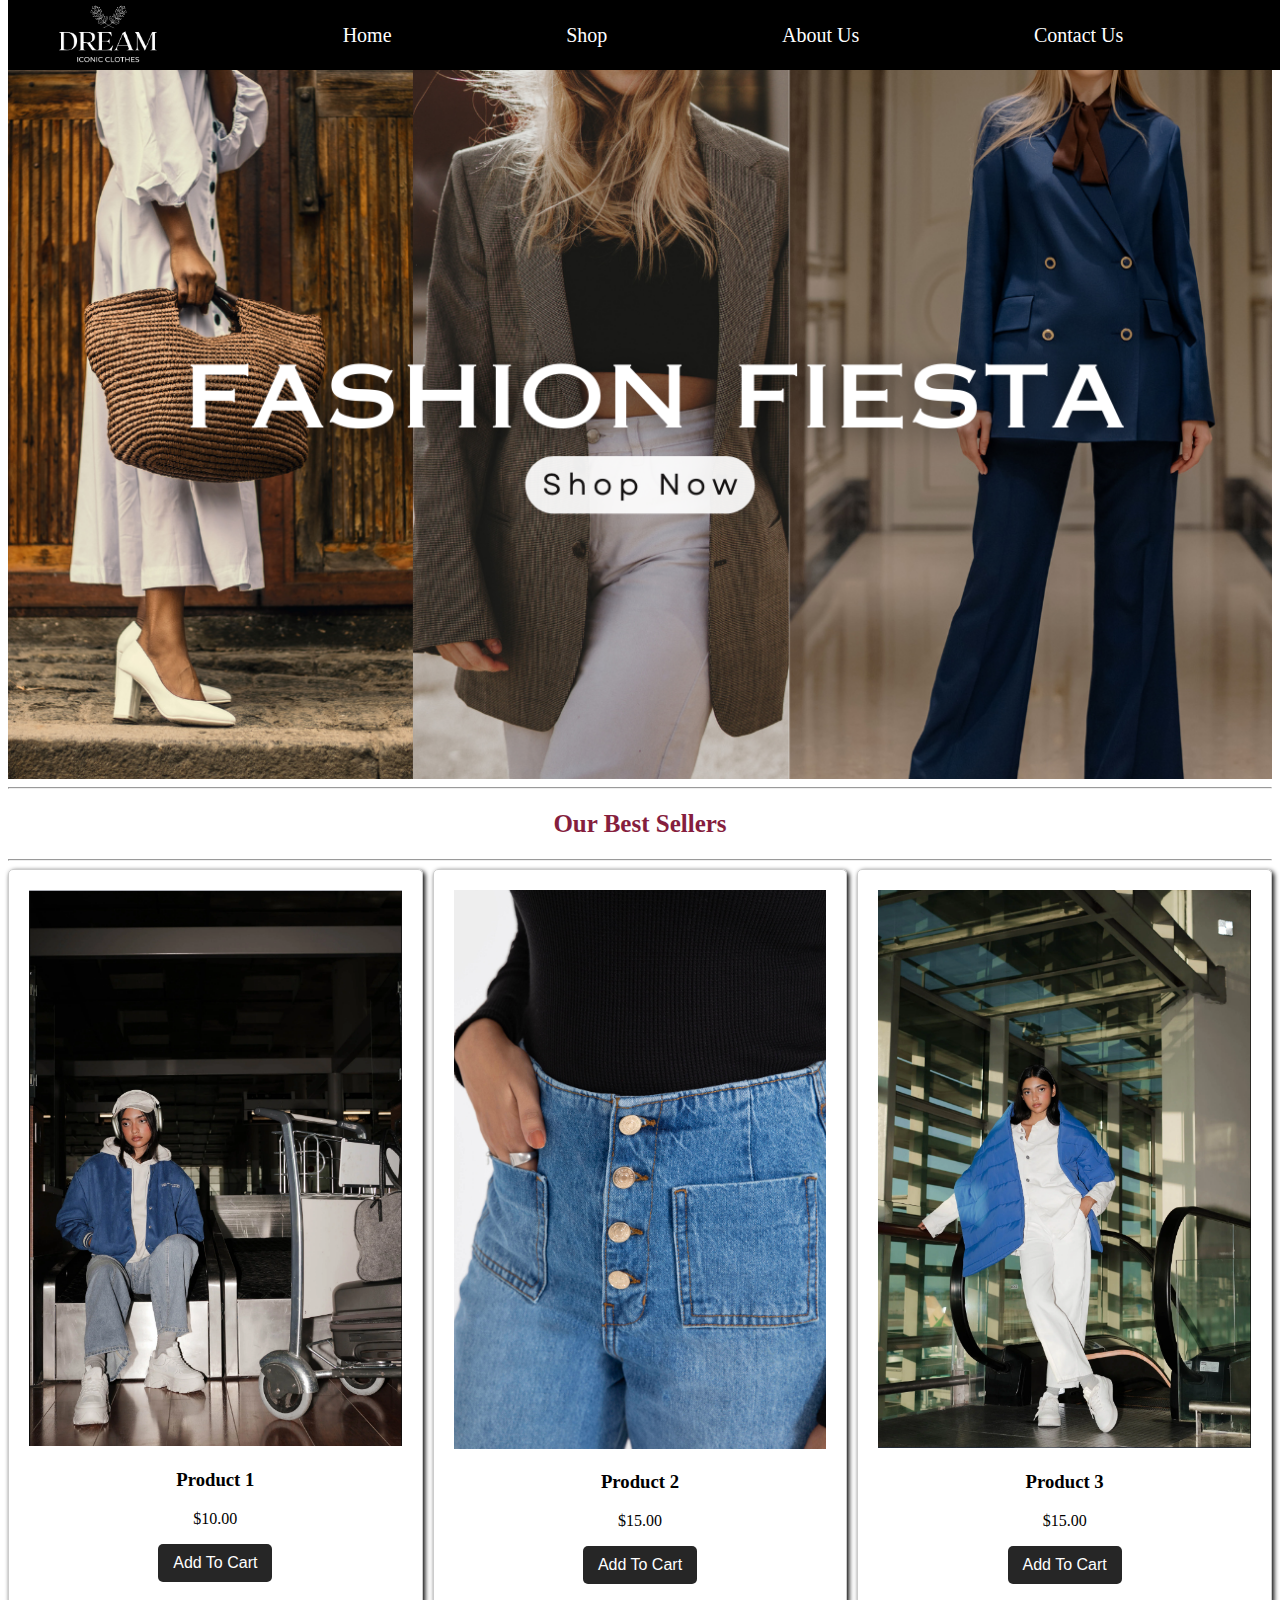
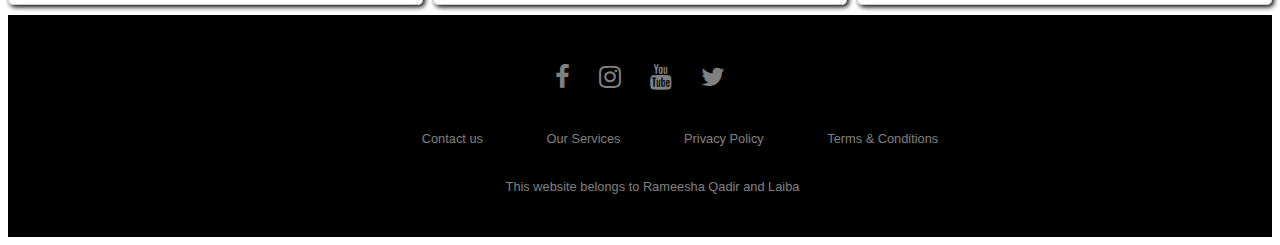
<file: index.html>
<!DOCTYPE html>
<html lang="en">
<head>
    <meta charset="UTF-8">
    <meta name="viewport" content="width=device-width, initial-scale=1.0">
    <title>Home</title>
    <link rel="stylesheet" href="style1.css"/>
    <link rel="stylesheet" href="https://cdnjs.cloudflare.com/ajax/libs/font-awesome/4.7.0/css/font-awesome.min.css">
</head>
<body>
    <div id="header">
        <img src="dream.png" alt="Fashion Fiesta Logo">
        <ul>
            <li><a href="index.html">Home</a></li>
            <li><a href="products.html" target="_blank">Shop</a></li>
            <li><a href="About.html" target="_blank">About Us</a></li>
            <li><a href="contact.html" target="_blank">Contact Us</a></li>
        </ul>
    </div>
    <br/>

    <div id="home">
    <div id="pic">
        <img src="mainpic.png">
    </div>
    <hr>
    <h2>Our Best Sellers</h2>
    <hr>
    
    <div class="container">
        <div class="box">
            <img src="product1.PNG" alt="Product 1">
            <h3>Product 1</h3>
            <p>$10.00</p>
           <button>Add To Cart</button>
        </div>

        <div class="box">
            <img src="product2.jpg" alt="Product 2">
            <h3>Product 2</h3>
            <p>$15.00</p>
            <button>Add To Cart</button>
        </div>
        <div class="box">
            <img src="product3.PNG" alt="Product 2">
            <h3>Product 3</h3>
            <p>$15.00</p>
            <button>Add To Cart</button>
        </div>
    </div>
    <footer>
        <div class="footer">
            <div class="row">
                <a href="https://www.facebook.com/login/" target="_blank"><i class="fa fa-facebook"></i></a>
                <a href="https://www.instagram.com/accounts/login/?hl=en" target="_blank"><i class="fa fa-instagram"></i></a>
                <a href="https://www.youtube.com/" target="_blank"><i class="fa fa-youtube"></i></a>
                <a href="https://twitter.com/login" target="_blank"><i class="fa fa-twitter"></i></a>
            </div>
    
            <div class="row">
                <ul>
                    <li><a href="#">Contact us</a></li>
                    <li><a href="#">Our Services</a></li>
                    <li><a href="#">Privacy Policy</a></li>
                    <li><a href="#">Terms & Conditions</a></li>
                </ul>
            </div>
    
            <p style="color: gray; padding-left: 25px; font-size:0.8em;">This website belongs to Rameesha Qadir and Laiba</p>
        </div>
        
    </footer>
</body>
</html>
</file>
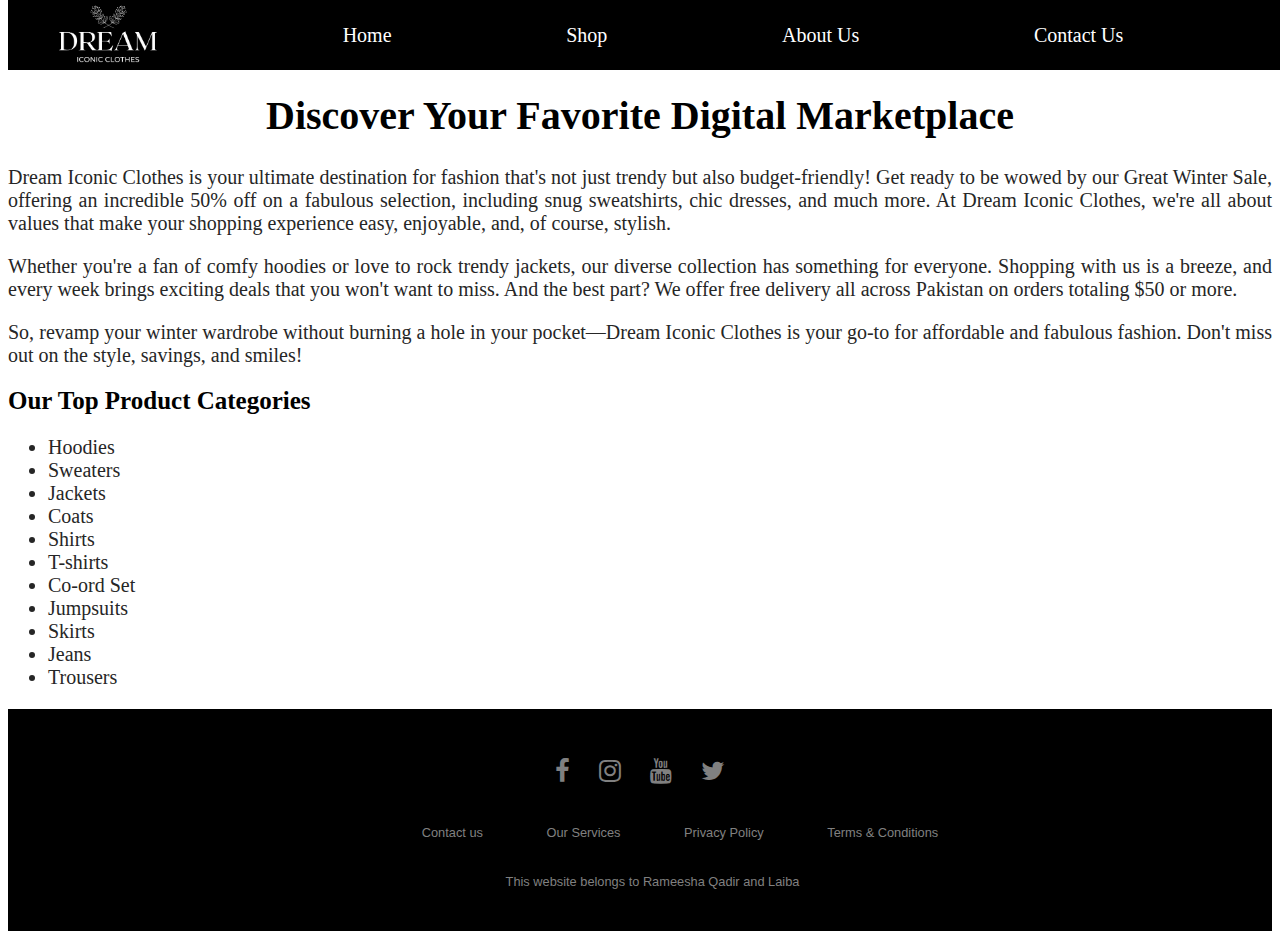
<file: About.html>
<!DOCTYPE html>
<html lang="en">
<head>
    <meta charset="UTF-8">
    <meta name="viewport" content="width=device-width, initial-scale=1.0">
    <title>About</title>
    <link rel="stylesheet" href="style1.css"/>
    <link rel="stylesheet" href="https://cdnjs.cloudflare.com/ajax/libs/font-awesome/4.7.0/css/font-awesome.min.css">

</head>
<body>
    <div id="header">
        <img src="dream.png" alt="Fashion Fiesta Logo">
        <ul>
            <li><a href="index.html" target="_blank">Home</a></li>
            <li><a href="products.html" target="_blank">Shop</a></li>
            <li><a href="About.html">About Us</a></li>
            <li><a href="contact.html" target="_blank">Contact Us</a></li>
        </ul>
    </div>
    <div id="info">
        <h1>Discover Your Favorite Digital Marketplace</h1>
        <p>Dream Iconic Clothes is your ultimate destination for fashion that's not just trendy but also budget-friendly! Get ready to be wowed by our Great Winter Sale, offering an incredible 50% off on a fabulous selection, including snug sweatshirts, chic dresses, and much more. At Dream Iconic Clothes, we're all about values that make your shopping experience easy, enjoyable, and, of course, stylish.</p>
        
        <p>Whether you're a fan of comfy hoodies or love to rock trendy jackets, our diverse collection has something for everyone. Shopping with us is a breeze, and every week brings exciting deals that you won't want to miss. And the best part? We offer free delivery all across Pakistan on orders totaling $50 or more.</p>
        
        <p>So, revamp your winter wardrobe without burning a hole in your pocket—Dream Iconic Clothes is your go-to for affordable and fabulous fashion. Don't miss out on the style, savings, and smiles!</p>
        <h2>Our Top Product Categories</h2>
        <ul>
            <li>Hoodies</li>
            <li>Sweaters</li>
            <li>Jackets</li>
            <li>Coats</li>
            <li>Shirts</li>
            <li>T-shirts</li>
            <li>Co-ord Set</li>
            <li>Jumpsuits</li>
            <li>Skirts</li>
            <li>Jeans</li>
            <li>Trousers</li>
        </ul>
    </div>
    <footer>
        <div class="footer">
            <div class="row">
                <a href="https://www.facebook.com/login/" target="_blank"><i class="fa fa-facebook"></i></a>
                <a href="https://www.instagram.com/accounts/login/?hl=en" target="_blank"><i class="fa fa-instagram"></i></a>
                <a href="https://www.youtube.com/" target="_blank"><i class="fa fa-youtube"></i></a>
                <a href="https://twitter.com/login" target="_blank"><i class="fa fa-twitter"></i></a>
            </div>
    
            <div class="row">
                <ul>
                    <li><a href="#">Contact us</a></li>
                    <li><a href="#">Our Services</a></li>
                    <li><a href="#">Privacy Policy</a></li>
                    <li><a href="#">Terms & Conditions</a></li>
                </ul>
            </div>
    
            <p style="color: gray; padding-left: 25px; font-size:0.8em;">This website belongs to Rameesha Qadir and Laiba</p>
        </div>
        
    </footer>
</body>
</html>
</file>
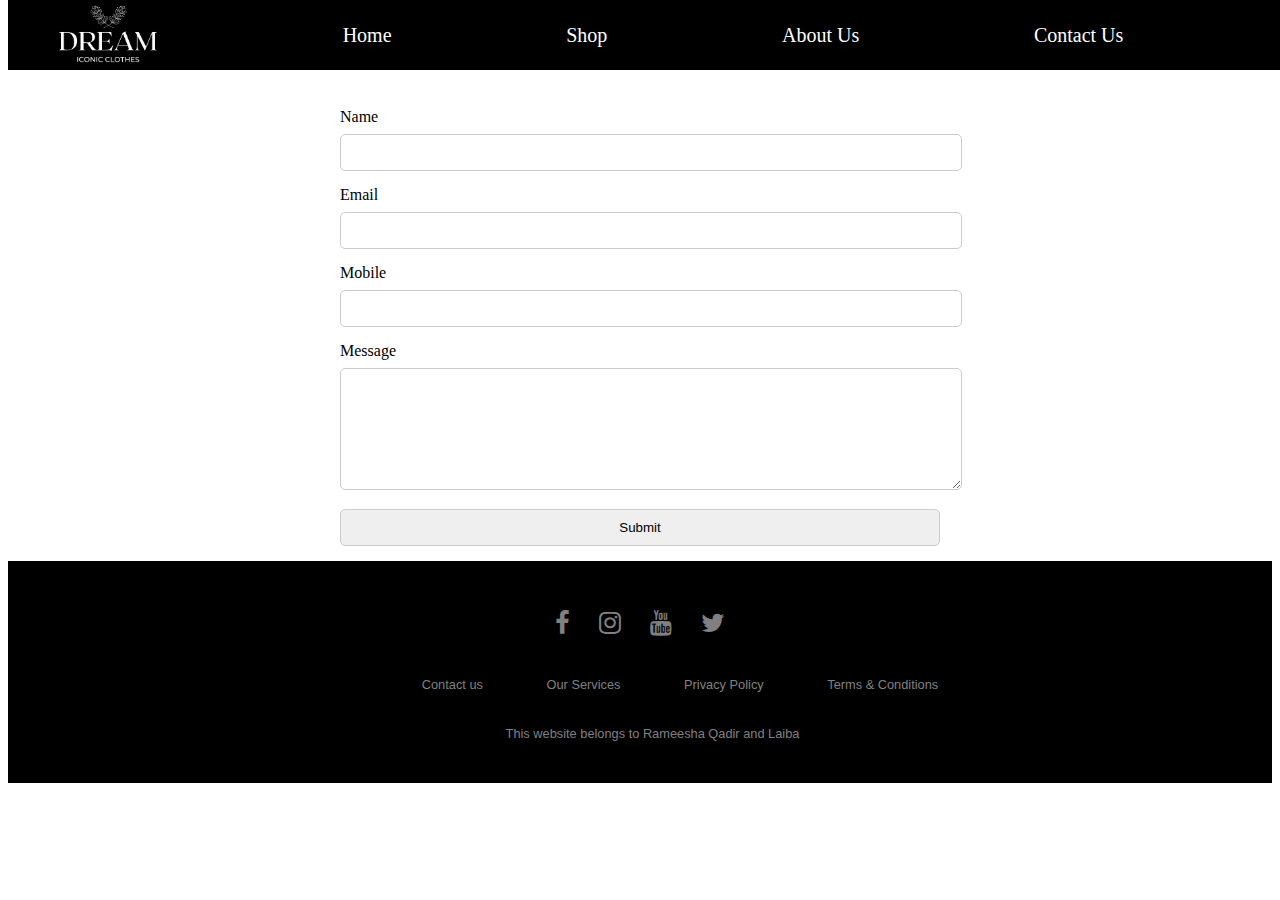
<file: contact.html>
<!DOCTYPE html>
<html lang="en">

<head>
    <meta charset="UTF-8">
    <meta name="viewport" content="width=device-width, initial-scale=1.0">
    <title>Contact</title>
    <link rel="stylesheet" href="style1.css" />
    <link rel="stylesheet" href="https://cdnjs.cloudflare.com/ajax/libs/font-awesome/4.7.0/css/font-awesome.min.css">
</head>

<body>
    <div id="header">
        <img src="dream.png" alt="Fashion Fiesta Logo">
        <ul>
            <li><a href="index.html" target="_blank">Home</a></li>
            <li><a href="products.html" target="_blank">Shop</a></li>
            <li><a href="About.html" target="_blank">About Us</a></li>
            <li><a href="contact.html">Contact Us</a></li>
        </ul>
    </div>
    <form>
        <label>Name</label>
        <input type="text" id="username" name="username">

        <label>Email</label>
        <input type="email" id="mail" name="mail">

        <label>Mobile</label>
        <input type="tel" id="number" name="number">

        <label>Message</label>
        <textarea id="comment" name="comment"></textarea>

        <input type="submit" value="Submit">
    </form>
    <footer>
        <div class="footer">
            <div class="row">
                <a href="https://www.facebook.com/login/" target="_blank"><i class="fa fa-facebook"></i></a>
                <a href="https://www.instagram.com/accounts/login/?hl=en" target="_blank"><i class="fa fa-instagram"></i></a>
                <a href="https://www.youtube.com/" target="_blank"><i class="fa fa-youtube"></i></a>
                <a href="https://twitter.com/login" target="_blank"><i class="fa fa-twitter"></i></a>
            </div>
    
            <div class="row">
                <ul>
                    <li><a href="#">Contact us</a></li>
                    <li><a href="#">Our Services</a></li>
                    <li><a href="#">Privacy Policy</a></li>
                    <li><a href="#">Terms & Conditions</a></li>
                </ul>
            </div>
    
            <p style="color: gray; padding-left: 25px; font-size:0.8em;">This website belongs to Rameesha Qadir and Laiba</p>
        </div>
        
    </footer>
</body>

</html>
</file>
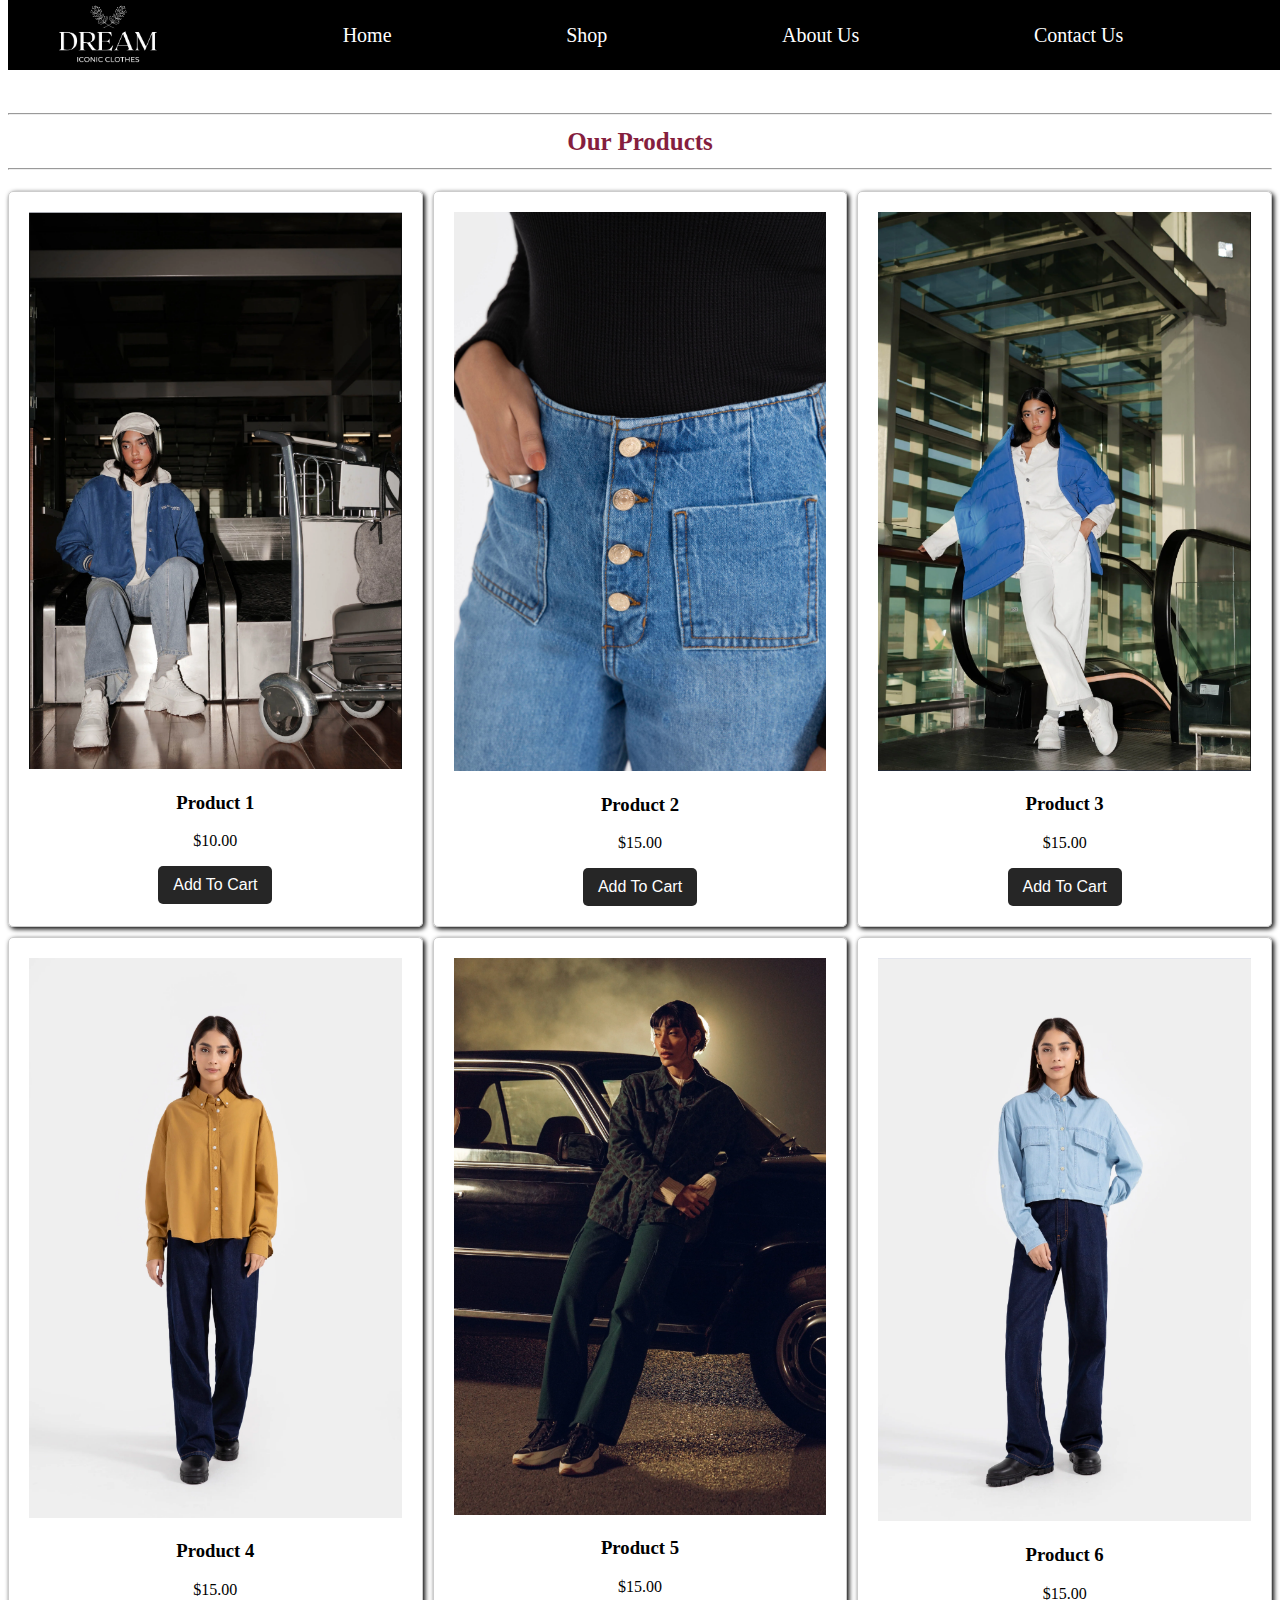
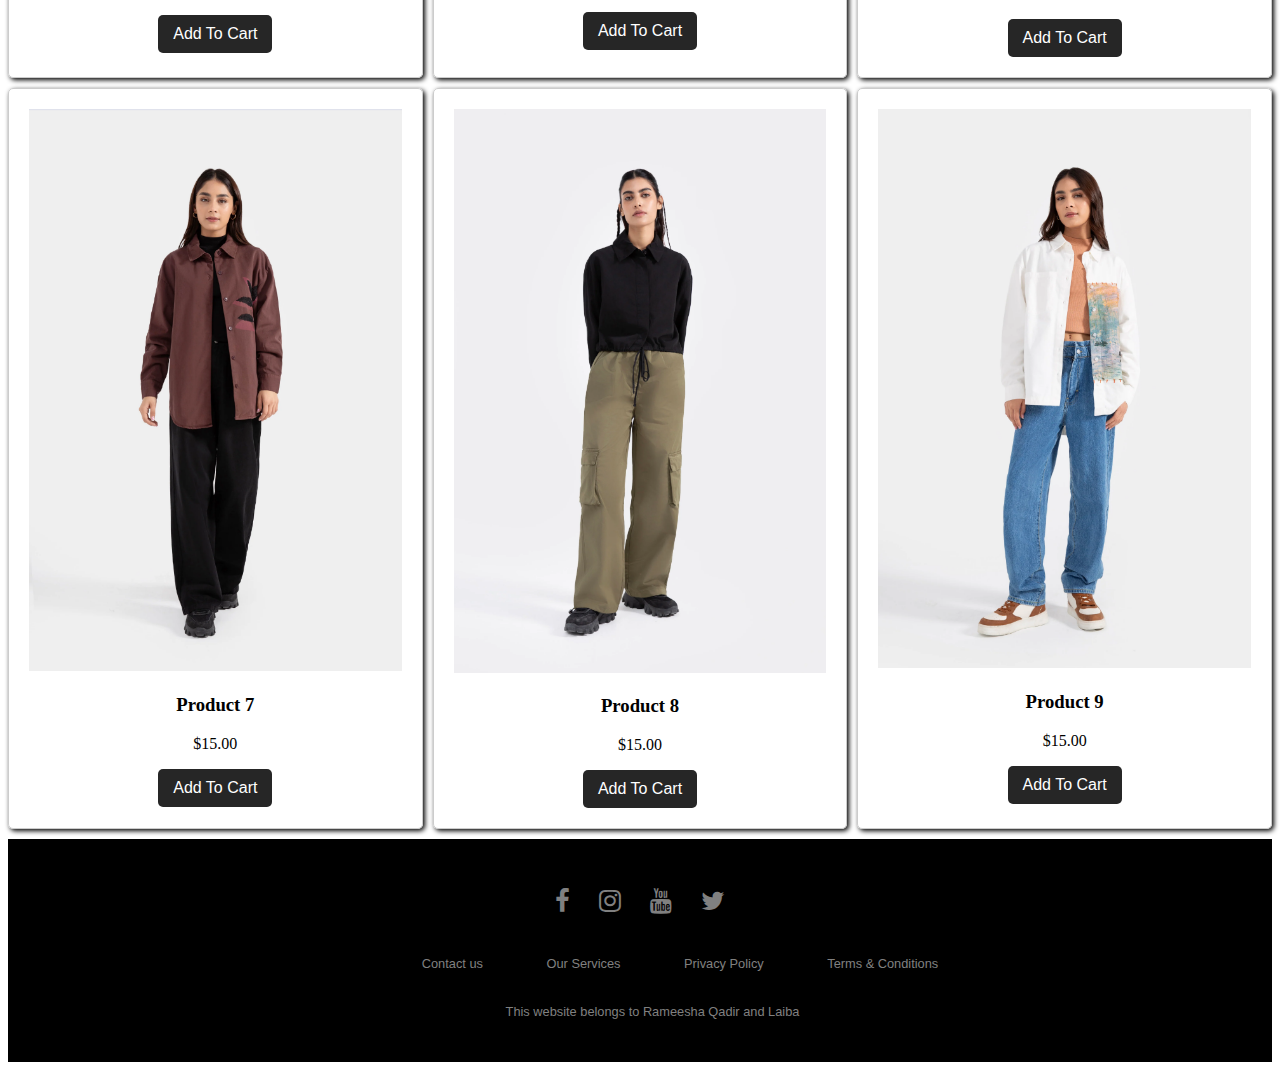
<file: products.html>
<!DOCTYPE html>
<html lang="en">
<head>
    <meta charset="UTF-8">
    <meta name="viewport" content="width=device-width, initial-scale=1.0">
    <title>Products</title>
    <link rel="stylesheet" href="style1.css"/>
    <link rel="stylesheet" href="https://cdnjs.cloudflare.com/ajax/libs/font-awesome/4.7.0/css/font-awesome.min.css">
</head>
<body>
    <div id="header">
        <img src="dream.png" alt="Fashion Fiesta Logo">
        <ul>
            <li><a href="index.html" target="_blank">Home</a></li>
            <li><a href="products.html">Shop</a></li>
            <li><a href="About.html" target="_blank">About Us</a></li>
            <li><a href="contact.html" target="_blank">Contact Us</a></li>
        </ul>
    </div>
    <h2 style="padding-top: 80px;"><hr>Our Products<hr></h2>
    <div class="container">
        <div class="box">
            <img src="product1.PNG" alt="Product 1">
            <h3>Product 1</h3>
            <p>$10.00</p>
            <button>Add To Cart</button>
        </div>

        <div class="box">
            <img src="product2.jpg" alt="Product 2">
            <h3>Product 2</h3>
            <p>$15.00</p>
            <button>Add To Cart</button>
        </div>
        <div class="box">
            <img src="product3.PNG" alt="Product 3">
            <h3>Product 3</h3>
            <p>$15.00</p>
            <button>Add To Cart</button>
        </div>
        <div class="box">
            <img src="product4.PNG" alt="Product 4">
            <h3>Product 4</h3>
            <p>$15.00</p>
            <button>Add To Cart</button>
        </div>
        <div class="box">
            <img src="product5.PNG" alt="Product 5">
            <h3>Product 5</h3>
            <p>$15.00</p>
            <button>Add To Cart</button>
        </div>
        <div class="box">
            <img src="product6.PNG" alt="Product 6">
            <h3>Product 6</h3>
            <p>$15.00</p>
            <button>Add To Cart</button>
        </div>
        <div class="box">
            <img src="product7.PNG" alt="Product 7">
            <h3>Product 7</h3>
            <p>$15.00</p>
            <button>Add To Cart</button>
        </div>
        <div class="box">
            <img src="product8.PNG" alt="Product 8">
            <h3>Product 8</h3>
            <p>$15.00</p>
            <button>Add To Cart</button>
        </div>
        <div class="box">
            <img src="product9.PNG" alt="Product 9">
            <h3>Product 9</h3>
            <p>$15.00</p>
            <button>Add To Cart</button>
        </div>
    </div>
    <footer>
        <div class="footer">
            <div class="row">
                <a href="https://www.facebook.com/login/" target="_blank"><i class="fa fa-facebook"></i></a>
                <a href="https://www.instagram.com/accounts/login/?hl=en" target="_blank"><i class="fa fa-instagram"></i></a>
                <a href="https://www.youtube.com/" target="_blank"><i class="fa fa-youtube"></i></a>
                <a href="https://twitter.com/login" target="_blank"><i class="fa fa-twitter"></i></a>
            </div>
    
            <div class="row">
                <ul>
                    <li><a href="#">Contact us</a></li>
                    <li><a href="#">Our Services</a></li>
                    <li><a href="#">Privacy Policy</a></li>
                    <li><a href="#">Terms & Conditions</a></li>
                </ul>
            </div>
    
            <p style="color: gray; padding-left: 25px; font-size:0.8em;">This website belongs to Rameesha Qadir and Laiba</p>
        </div>
        
    </footer>
    </div>
</body>
</html>
</file>
<file: style1.css>
#header {
    display: flex;
    align-items: center;
    height: 70px;
    position: fixed;
    top: 0;
    width: 100%;
    background-color: black;
}

#header img {
    width: 140px;
    margin-left: 30px;
    
}

#header ul {
    display: flex;
    flex-grow: 1; 
    justify-content: space-evenly;
    margin: 0;
    padding: 0;
}

#header li {
    display: inline-block;
    text-align: center;
    font-size: 20px;
    margin: 10px;
    
    
}
#header li a{
    text-decoration: none;
    font-family: 'Times New Roman', Times, serif;
    color: white;
}

#pic img {
    width: 100%;
    height: auto;
    display: block;
    margin: 0 auto;
    padding-top: 42px;
}
#header li a:hover {
    color:#dec3c3;
}
h2{
    text-align: center;
    font-size: 25px;
    font-weight: bold;
    color: #851e3e;
}

button {
    background-color: #262626 ;
    color: white;
    padding: 10px 15px;
    border: none;
    border-radius: 5px;
    cursor: pointer;
    font-size: 16px;
}


button:hover {
    background-color: #7b7b7b;
}
.container {
    display: grid;
    grid-template-columns: repeat(3, 1fr);
    grid-gap: 10px;
    padding-bottom: 10px;
    }
    
    .box {
    border: 1px solid #ccc;
    border-radius: 5px;
    padding: 20px;
    text-align: center;
    box-shadow: 2px 2px 5px 0px ;
    }
    
    .box img {
    width: 100%;
    height: auto;
    }
    .footer{
        background:#000;
        padding:30px 0px;
        font-family: 'Play', sans-serif;
        text-align:center;
        }
        
        .footer .row{
        width:100%;
        margin:1% 0%;
        padding:0.6% 0%;
        color:gray;
        font-size:0.8em;
        }
        
        .footer .row a{
        text-decoration:none;
        color:gray;
        /* transition:0.5s; */
        }
        
        .footer .row a:hover{
        color:#fff;
        }
        
        .footer .row ul{
        width:100%;
        }
        
        .footer .row ul li{
        display:inline-block;
        margin:0px 30px;
        }
        
        .footer .row a i{
        font-size:2em;
        margin:0% 1%;
        }
        
        @media (max-width:720px){
        .footer{
        text-align:left;
        padding:5%;
        }
        .footer .row ul li{
        display:block;
        margin:10px 0px;
        text-align:left;
        }
        .footer .row a i{
        margin:0% 3%;
        }
        .footer p{
            color: wheat;
        }
        }
#info h1{
    padding-top: 65px;
    font-size: 40px;
    text-align: center;
    font-family: 'Times New Roman', Times, serif;
}
#info p{
    text-align: justify;
    font-size: 20px;
    font-family: 'Times New Roman', Times, serif;
    color: #262626;
    font-weight: 100;
}
#info h2{
    text-align: left;
    color: black;
    font-family: 'Times New Roman', Times, serif;
    font-size: 25px;
}

#info ul{
    text-align: justify;
    font-size: 20px;
    font-family: 'Times New Roman', Times, serif;
    color: #262626;
    font-weight: 100;
}
form {
    margin-top: 20px;
    max-width: 600px;
    margin: 0 auto;
    padding-top: 100px;
    
}

label {
    display: block;
    margin-bottom: 8px;
}

input, textarea {
    width: 100%;
    padding: 10px;
    margin-bottom: 15px;
    border: 1px solid #ccc;
    border-radius: 5px;
}

textarea {
    height: 100px;
}
</file>
